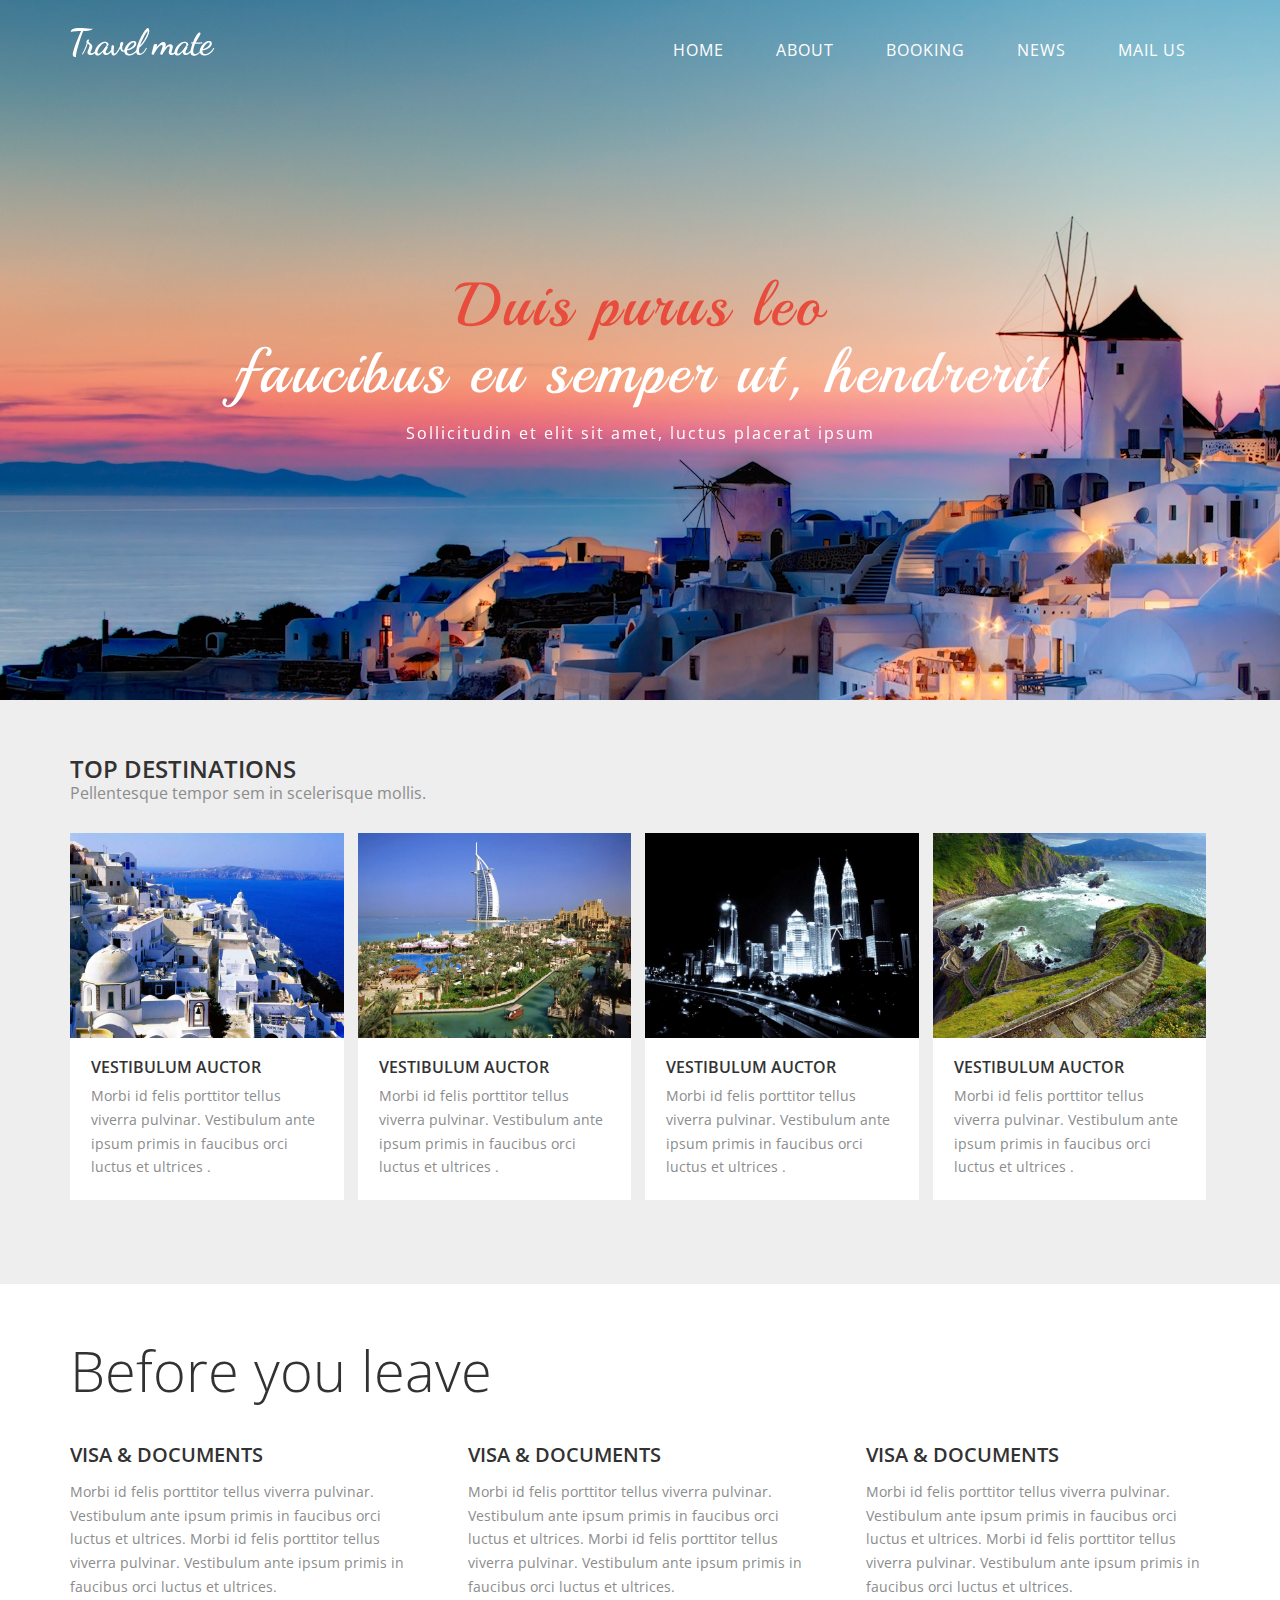
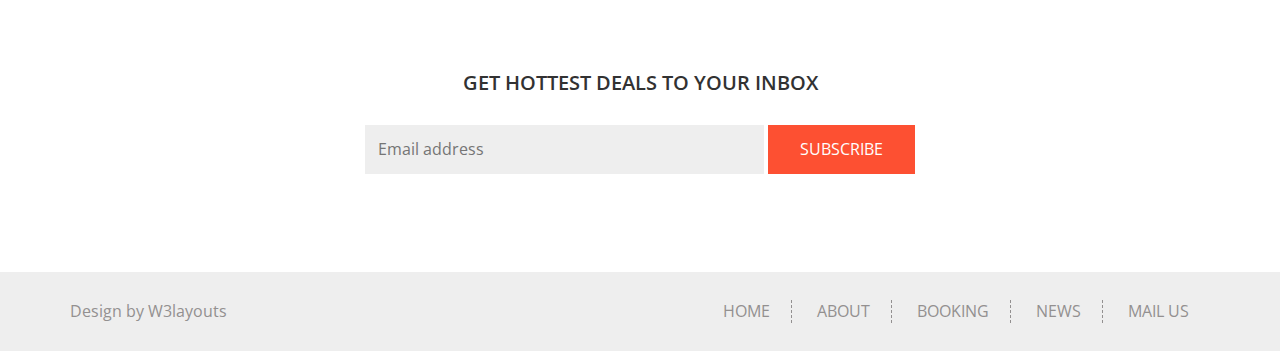
<file: index.html>
<!--
Author: W3layouts
Author URL: http://w3layouts.com
License: Creative Commons Attribution 3.0 Unported
License URL: http://creativecommons.org/licenses/by/3.0/
-->
<!DOCTYPE html>
<html>
	<head>
		<title>Travel-mate Bootstarp Website Template | Home :: w3layouts</title>
		<link href="css/style.css" rel="stylesheet" type="text/css" media="all" />
		<link href="css/bootstrap.css" rel="stylesheet" type="text/css" media="all">
		<!-- web-font -->
		<link href='http://fonts.googleapis.com/css?family=Open+Sans:300italic,400italic,600italic,700italic,800italic,400,300,600,700,800' rel='stylesheet' type='text/css'>
		<link href='http://fonts.googleapis.com/css?family=Playball' rel='stylesheet' type='text/css'>
		<!-- web-font -->
		<!-- js -->
		<script src="js/jquery.min.js"></script>
		<script src="js/modernizr.custom.js"></script>
		<meta name="viewport" content="width=device-width, initial-scale=1, maximum-scale=1">
		<script type="application/x-javascript"> addEventListener("load", function() { setTimeout(hideURLbar, 0); }, false); function hideURLbar(){ window.scrollTo(0,1); } </script>
		<!-- js -->
		<script src="js/modernizr.custom.js"></script>
		<!-- start-smoth-scrolling -->
		<script type="text/javascript" src="js/move-top.js"></script>
		<script type="text/javascript" src="js/easing.js"></script>
		<script type="text/javascript">
			jQuery(document).ready(function($) {
				$(".scroll").click(function(event){		
					event.preventDefault();
					$('html,body').animate({scrollTop:$(this.hash).offset().top},1000);
				});
			});
		</script>
		<!-- start-smoth-scrolling -->
	</head>
	<body>
		<!-- header -->
		<div class="header">
			<div class="head-bg">
				<!-- container -->
				<div class="container">
					<div class="head-logo">
						<a href="index.html"><img src="images/logo1.png" alt="" /></a>
					</div>
					<div class="top-nav">
						<span class="menu"><img src="images/menu.png" alt=""></span>
							<ul class="cl-effect-1">
								<li><a href="index.html">HOME</a></li>                                             
								<li><a href="about.html">ABOUT</a></li>
								<li><a href="booking.html">BOOKING</a></li> 
								<li><a href="news.html">NEWS</a></li> 
								<li><a href="mail.html">MAIL US</a></li>  
							</ul>
							<!-- script-for-menu -->
							 <script>
							   $( "span.menu" ).click(function() {
								 $( "ul.cl-effect-1" ).slideToggle( 300, function() {
								 // Animation complete.
								  });
								 });
							</script>
						<!-- /script-for-menu -->
					</div>
					<div class="clearfix"> </div>
				</div>
				<!-- //container -->
			</div>
			<!-- container -->
			<div class="container">
				<!-- banner Slider starts Here -->
					<script src="js/responsiveslides.min.js"></script>
					 <script>
						// You can also use "$(window).load(function() {"
						$(function () {
						  // Slideshow 4
						  $("#slider3").responsiveSlides({
							auto: true,
							pager: false,
							nav: false,
							speed: 500,
							namespace: "callbacks",
							before: function () {
							  $('.events').append("<li>before event fired.</li>");
							},
							after: function () {
							  $('.events').append("<li>after event fired.</li>");
							}
						  });
					
						});
					  </script>
					<!--//End-slider-script -->
					<div  id="top" class="callbacks_container">
						<ul class="rslides" id="slider3">
							<li>
								<div class="head-info">
									<h1> Duis purus leo<span>faucibus eu semper ut, hendrerit</span></h1>
									<p>Sollicitudin et elit sit amet, luctus placerat ipsum</p>
								</div>
							</li>
							<li>
								<div class="head-info">
									<h1>Aenean suscipit<span>Suspendisse venenatis volutpat </span></h1>
									<p>Morbi id felis porttitor tellus viverra pulvinar. Vestibulum </p>
								</div>
							</li>
							<li>
								<div class="head-info">
									<h1>Gestas vulputate<span>Morbi id felis porttitor tellus</span></h1>
									<p>Morbi id felis porttitor tellus viverra pulvinar.ante ipsum </p>
								</div>
							</li>
						</ul>
					</div>

			</div>
			<!-- container -->
		</div>
		<!-- //header -->
		<!-- banner-grids -->
		<div class="banner-grids">
			<!-- container -->
			<div class="container">
				<div class="banner-grid-info">
					<h3>TOP DESTINATIONS</h3>
					<p>Pellentesque tempor sem in scelerisque mollis.</p>
				</div>
				<div class="top-grids">
					<div class="top-grid">
						<img src="images/6.jpg" alt="" />
						<div class="top-grid-info">
							<h3>Vestibulum auctor</h3>
							<p>Morbi id felis porttitor tellus viverra pulvinar. Vestibulum ante ipsum primis in faucibus orci luctus et ultrices .</p>
						</div>
					</div>
					<div class="top-grid">
						<img src="images/3.jpg" alt="" />
						<div class="top-grid-info">
							<h3>Vestibulum auctor</h3>
							<p>Morbi id felis porttitor tellus viverra pulvinar. Vestibulum ante ipsum primis in faucibus orci luctus et ultrices .</p>
						</div>
					</div>
					<div class="top-grid">
						<img src="images/2.jpg" alt="" />
						<div class="top-grid-info">
							<h3>Vestibulum auctor</h3>
							<p>Morbi id felis porttitor tellus viverra pulvinar. Vestibulum ante ipsum primis in faucibus orci luctus et ultrices .</p>
						</div>
					</div>
					<div class="top-grid">
						<img src="images/4.jpg" alt="" />
						<div class="top-grid-info">
							<h3>Vestibulum auctor</h3>
							<p>Morbi id felis porttitor tellus viverra pulvinar. Vestibulum ante ipsum primis in faucibus orci luctus et ultrices .</p>
						</div>
					</div>
					<div class="clearfix"> </div>
				</div>
			</div>
			<!-- //container -->
		</div>
		<!-- //banner-grids -->
		<!-- before -->
		<div class="before">
			<!-- container -->
			<div class="container">
				<h2>Before you leave</h2>
				<div class="before-grids">
					<div class="before-grid">
						<h3>visa & documents</h3>
						<p>Morbi id felis porttitor tellus viverra pulvinar. Vestibulum ante ipsum primis in faucibus orci luctus et ultrices.
							Morbi id felis porttitor tellus viverra pulvinar. Vestibulum ante ipsum primis in faucibus orci luctus et ultrices.
						</p>
					</div>
					<div class="before-grid">
						<h3>visa & documents</h3>
						<p>Morbi id felis porttitor tellus viverra pulvinar. Vestibulum ante ipsum primis in faucibus orci luctus et ultrices.
							Morbi id felis porttitor tellus viverra pulvinar. Vestibulum ante ipsum primis in faucibus orci luctus et ultrices.
						</p>
					</div>
					<div class="before-grid">
						<h3>visa & documents</h3>
						<p>Morbi id felis porttitor tellus viverra pulvinar. Vestibulum ante ipsum primis in faucibus orci luctus et ultrices.
							Morbi id felis porttitor tellus viverra pulvinar. Vestibulum ante ipsum primis in faucibus orci luctus et ultrices.
						</p>
					</div>
					<div class="clearfix"> </div>
					<div class="search">
						<p>get hottest deals to your inbox</p>
						<form>
							<input type="text" placeholder="Email address" required="">
							<input type="submit" value="Subscribe">
						</form>
					</div>
				</div>
			</div>
			<!-- //container -->
		</div>
		<!-- //before -->
		<!-- footer -->
		<div class="footer">
			<!-- container -->
			<div class="container">
				<div class="footer-left">
					<p>Design by <a href="http://w3layouts.com/">W3layouts</a></p>
				</div>
				<div class="footer-right">
					<div class="footer-nav">
						<ul>
							<li><a href="index.html">HOME</a></li>                                                  
							<li><a href="about.html">ABOUT</a></li>  
							<li><a href="booking.html">BOOKING</a></li>  
							<li><a href="news.html">NEWS</a></li>  
							<li><a href="mail.html">MAIL US</a></li>  
						</ul>
					</div>
				</div>
				<div class="clearfix"> </div>
			</div>
			<!-- //container -->
		</div>
		<!-- //footer -->
		<script type="text/javascript">
									$(document).ready(function() {
										/*
										var defaults = {
								  			containerID: 'toTop', // fading element id
											containerHoverID: 'toTopHover', // fading element hover id
											scrollSpeed: 1200,
											easingType: 'linear' 
								 		};
										*/
										
										$().UItoTop({ easingType: 'easeOutQuart' });
										
									});
								</script>
									<a href="#" id="toTop" style="display: block;"> <span id="toTopHover" style="opacity: 1;"> </span></a>
	<!-- content-Get-in-touch -->
	</body>
</html>
</file>
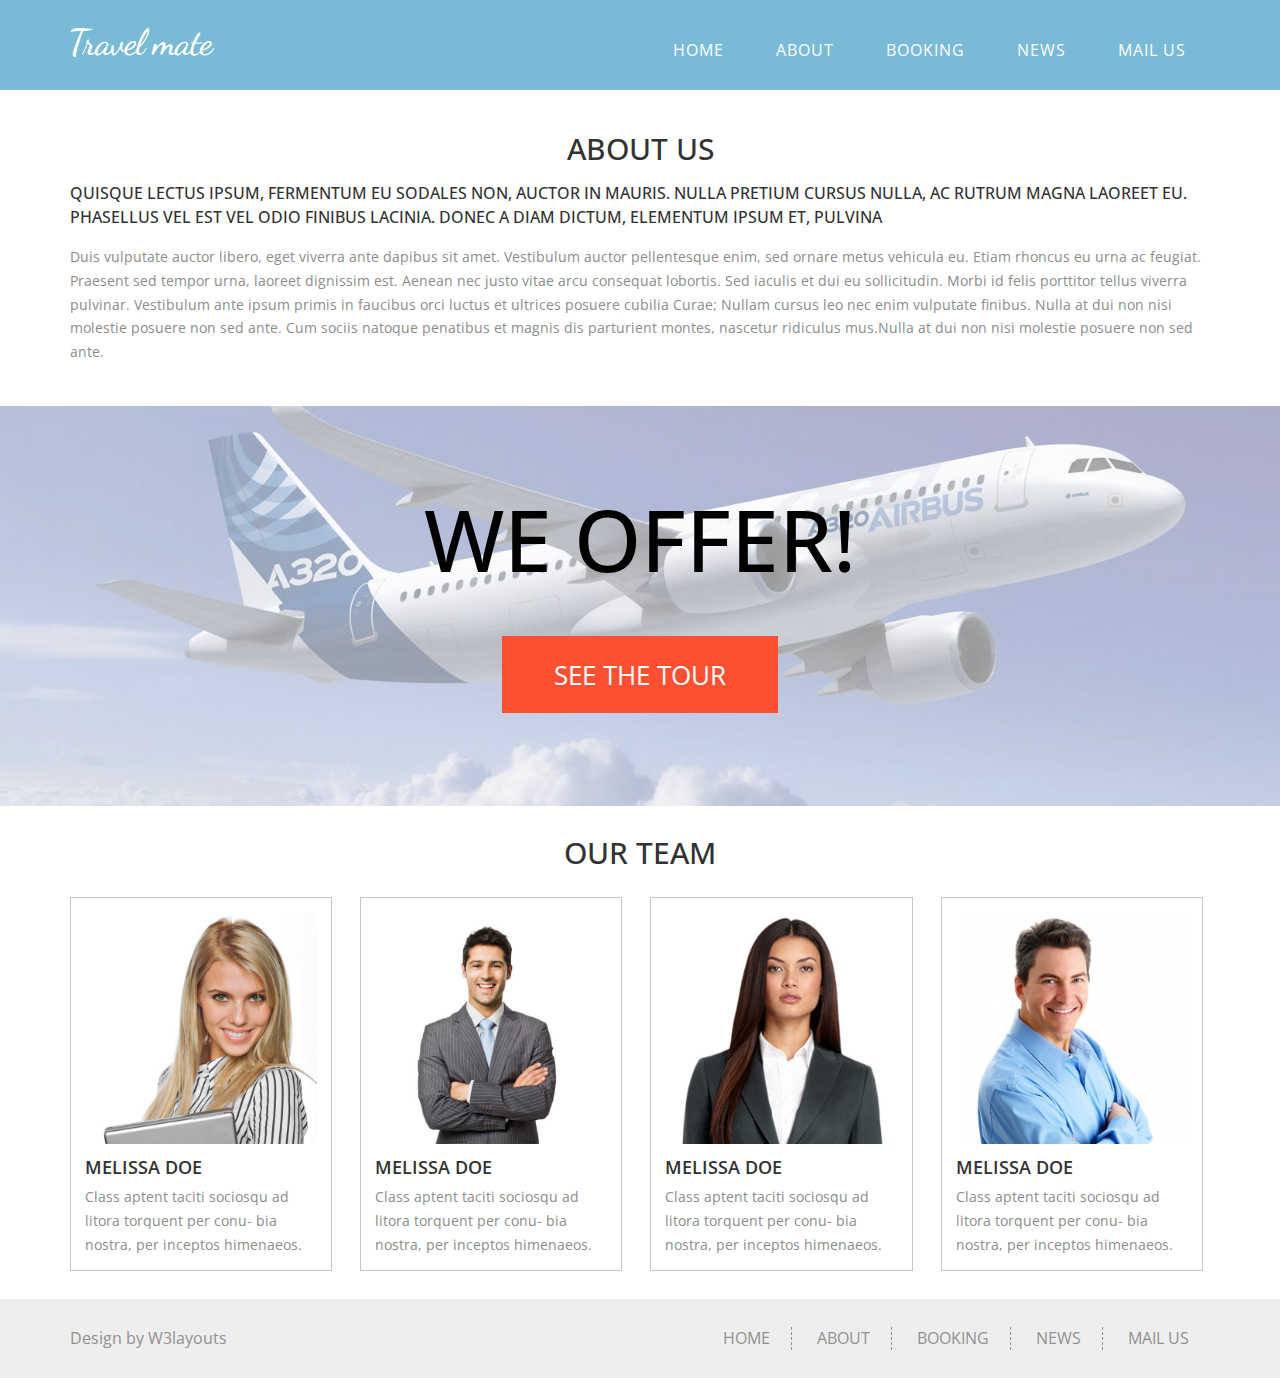
<file: about.html>
<!--
Author: W3layouts
Author URL: http://w3layouts.com
License: Creative Commons Attribution 3.0 Unported
License URL: http://creativecommons.org/licenses/by/3.0/
-->
<!DOCTYPE html>
<html>
	<head>
		<title>Travel-mate Bootstarp Website Template | Home :: w3layouts</title>
		<link href="css/style.css" rel="stylesheet" type="text/css" media="all" />
		<link href="css/bootstrap.css" rel="stylesheet" type="text/css" media="all">
		<!-- web-font -->
		<link href='http://fonts.googleapis.com/css?family=Open+Sans:300italic,400italic,600italic,700italic,800italic,400,300,600,700,800' rel='stylesheet' type='text/css'>
		<link href='http://fonts.googleapis.com/css?family=Droid+Serif:400,700,400italic,700italic' rel='stylesheet' type='text/css'>
		<!-- web-font -->
		<!-- js -->
		<script src="js/jquery.min.js"></script>
		<script src="js/modernizr.custom.js"></script>
		<meta name="viewport" content="width=device-width, initial-scale=1, maximum-scale=1">
		<script type="application/x-javascript"> addEventListener("load", function() { setTimeout(hideURLbar, 0); }, false); function hideURLbar(){ window.scrollTo(0,1); } </script>
		<!-- js -->
		<script src="js/modernizr.custom.js"></script>
		<!-- start-smoth-scrolling -->
		<script type="text/javascript" src="js/move-top.js"></script>
		<script type="text/javascript" src="js/easing.js"></script>
		<script type="text/javascript">
			jQuery(document).ready(function($) {
				$(".scroll").click(function(event){		
					event.preventDefault();
					$('html,body').animate({scrollTop:$(this.hash).offset().top},1000);
				});
			});
		</script>
		<!-- start-smoth-scrolling -->
	</head>
	<body>
		<div class="head-bg green">
			<!-- container -->
			<div class="container">
				<div class="head-logo">
					<a href="index.html"><img src="images/logo1.png" alt="" /></a>
				</div>
				<div class="top-nav">
						<span class="menu"><img src="images/menu.png" alt=""></span>
							<ul class="cl-effect-1">
								<li><a href="index.html">HOME</a></li>                                             
								<li><a href="about.html">ABOUT</a></li>
								<li><a href="booking.html">BOOKING</a></li> 
								<li><a href="news.html">NEWS</a></li> 
								<li><a href="mail.html">MAIL US</a></li>  
							</ul>
							<!-- script-for-menu -->
							 <script>
							   $( "span.menu" ).click(function() {
								 $( "ul.cl-effect-1" ).slideToggle( 300, function() {
								 // Animation complete.
								  });
								 });
							</script>
						<!-- /script-for-menu -->
					</div>
				<div class="clearfix"> </div>
			</div>
			<!-- //container -->
			</div>
			<!-- about -->
			<div class="about">
				<!-- container -->
				<div class="container">
					<div class="about-info">
						<h3>about us</h3>
						<h4>Quisque lectus ipsum, fermentum eu sodales non, auctor in mauris. Nulla pretium cursus nulla, ac rutrum magna laoreet eu.
							Phasellus vel est vel odio finibus lacinia. Donec a diam dictum, elementum ipsum et, pulvina
						</h4>
						<p>Duis vulputate auctor libero, eget viverra ante dapibus sit amet. Vestibulum auctor pellentesque enim, 
						sed ornare metus vehicula eu. Etiam rhoncus eu urna ac feugiat. Praesent sed tempor urna, laoreet dignissim est. 
						Aenean nec justo vitae arcu consequat lobortis. Sed iaculis et dui eu sollicitudin. Morbi id felis porttitor tellus 
						viverra pulvinar. Vestibulum ante ipsum primis in faucibus orci luctus et ultrices posuere cubilia Curae; Nullam cursus 
						leo nec enim vulputate finibus. Nulla at dui non nisi molestie posuere non sed ante. 
						Cum sociis natoque penatibus et magnis dis parturient montes, nascetur ridiculus mus.Nulla at dui non nisi molestie posuere non sed ante. </p>
					</div>
				</div>
				<!-- //container -->
			</div>
			<!-- about -->
			<!-- about-banner -->
			<div class="about-banner">
				<div class="banner-bg">
					<h3>WE OFFER!</h3>
					<div class="read-more">
						<a href="#">SEE THE TOUR</a>
					</div>
				</div>
			</div>
			<!-- about-banner -->
			<!-- team -->
			<div class="team">
				<!-- container -->
				<div class="container">
					<div class="team-info">
						<h3>OUR TEAM</h3>
					</div>
					<div class="team-grids">
						<div class="team-grid">
							<img src="images/7.jpg" alt="" />
							<div class="team-grid-info">
								<h4>MELISSA DOE</h4>
								<p>Class aptent taciti sociosqu ad litora torquent per conu-
									bia nostra, per inceptos himenaeos.
								</p>
							</div>
						</div>
						<div class="team-grid">
							<img src="images/8.jpg" alt="" />
							<div class="team-grid-info">
								<h4>MELISSA DOE</h4>
								<p>Class aptent taciti sociosqu ad litora torquent per conu-
									bia nostra, per inceptos himenaeos.
								</p>
							</div>
						</div>
						<div class="team-grid">
							<img src="images/9.jpg" alt="" />
							<div class="team-grid-info">
								<h4>MELISSA DOE</h4>
								<p>Class aptent taciti sociosqu ad litora torquent per conu-
									bia nostra, per inceptos himenaeos.
								</p>
							</div>
						</div>
						<div class="team-grid">
							<img src="images/10.jpg" alt="" />
							<div class="team-grid-info">
								<h4>MELISSA DOE</h4>
								<p>Class aptent taciti sociosqu ad litora torquent per conu-
									bia nostra, per inceptos himenaeos.
								</p>
							</div>
						</div>
						<div class="clearfix"> </div>
					</div>
				</div>
				<!-- container -->
			</div>
			<!-- //team -->
			<!-- footer -->
			<div class="footer">
				<!-- container -->
				<div class="container">
					<div class="footer-left">
						<p>Design by <a href="http://w3layouts.com/">W3layouts</a></p>
					</div>
					<div class="footer-right">
						<div class="footer-nav">
							<ul>
								<li><a href="index.html">HOME</a></li>                                                  
								<li><a href="about.html">ABOUT</a></li>  
								<li><a href="booking.html">BOOKING</a></li>  
								<li><a href="news.html">NEWS</a></li>  
								<li><a href="mail.html">MAIL US</a></li>  
							</ul>
						</div>
					</div>
					<div class="clearfix"> </div>
				</div>
				<!-- //container -->
			</div>
			<!-- //footer -->
		<script type="text/javascript">
									$(document).ready(function() {
										/*
										var defaults = {
								  			containerID: 'toTop', // fading element id
											containerHoverID: 'toTopHover', // fading element hover id
											scrollSpeed: 1200,
											easingType: 'linear' 
								 		};
										*/
										
										$().UItoTop({ easingType: 'easeOutQuart' });
										
									});
								</script>
									<a href="#" id="toTop" style="display: block;"> <span id="toTopHover" style="opacity: 1;"> </span></a>
	<!-- content-Get-in-touch -->
	</body>
</html>
</file>
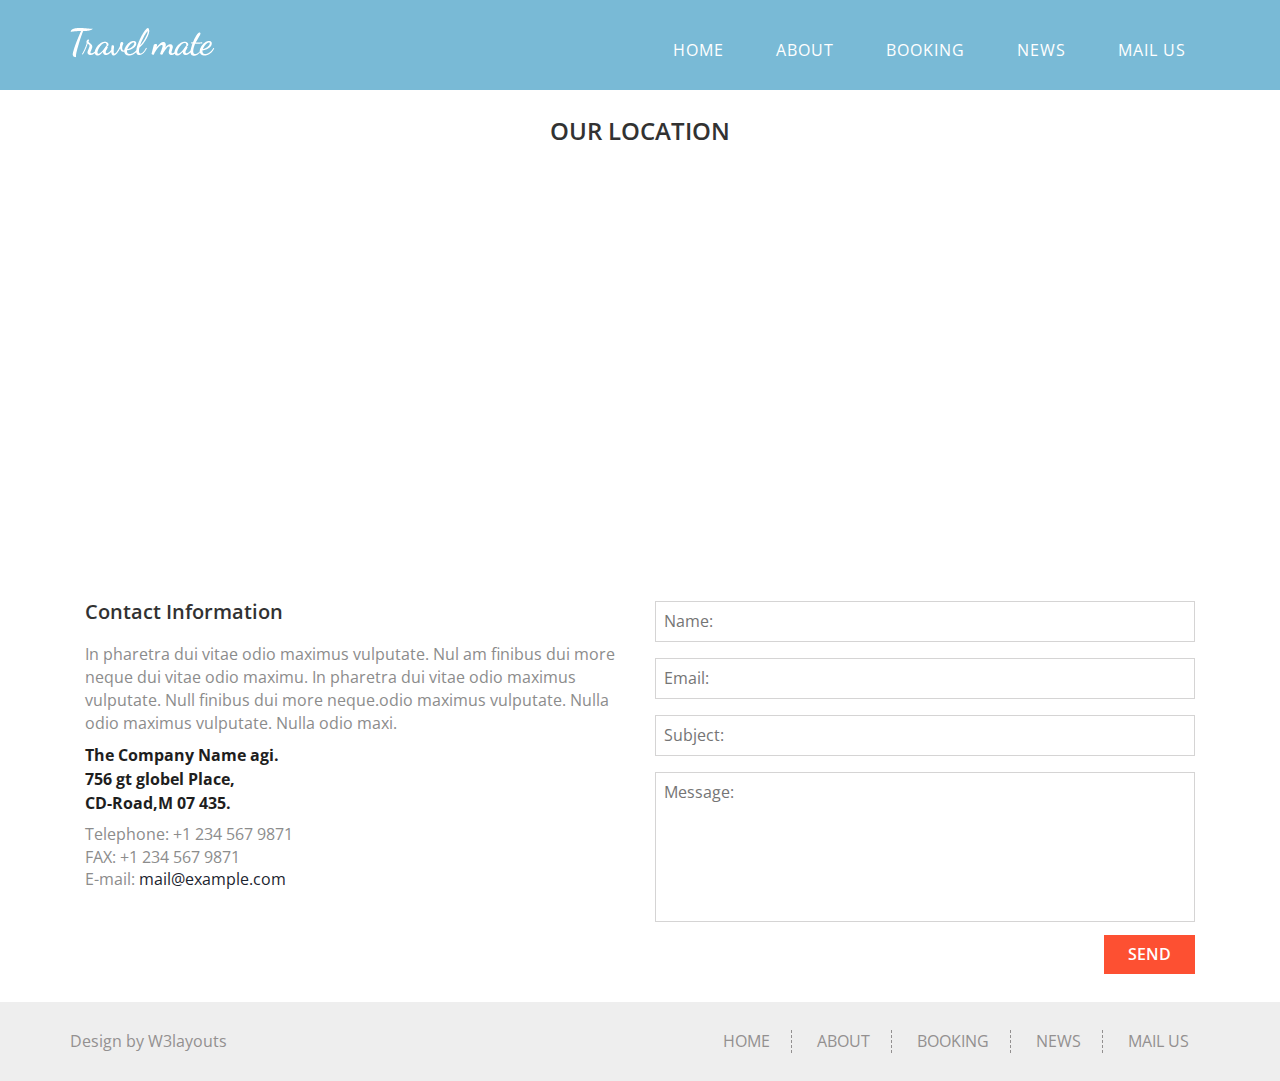
<file: mail.html>
<!--
Author: W3layouts
Author URL: http://w3layouts.com
License: Creative Commons Attribution 3.0 Unported
License URL: http://creativecommons.org/licenses/by/3.0/
-->
<!DOCTYPE html>
<html>
	<head>
		<title>Travel-mate Bootstarp Website Template | Home :: w3layouts</title>
		<link href="css/style.css" rel="stylesheet" type="text/css" media="all" />
		<link href="css/bootstrap.css" rel="stylesheet" type="text/css" media="all">
		<!-- web-font -->
		<link href='http://fonts.googleapis.com/css?family=Open+Sans:300italic,400italic,600italic,700italic,800italic,400,300,600,700,800' rel='stylesheet' type='text/css'>
		<link href='http://fonts.googleapis.com/css?family=Droid+Serif:400,700,400italic,700italic' rel='stylesheet' type='text/css'>
		<!-- web-font -->
		<!-- js -->
		<script src="js/jquery.min.js"></script>
		<script src="js/modernizr.custom.js"></script>
		<meta name="viewport" content="width=device-width, initial-scale=1, maximum-scale=1">
		<script type="application/x-javascript"> addEventListener("load", function() { setTimeout(hideURLbar, 0); }, false); function hideURLbar(){ window.scrollTo(0,1); } </script>
		<!-- js -->
		<script src="js/modernizr.custom.js"></script>
		<!-- start-smoth-scrolling -->
		<script type="text/javascript" src="js/move-top.js"></script>
		<script type="text/javascript" src="js/easing.js"></script>
		<script type="text/javascript">
			jQuery(document).ready(function($) {
				$(".scroll").click(function(event){		
					event.preventDefault();
					$('html,body').animate({scrollTop:$(this.hash).offset().top},1000);
				});
			});
		</script>
		<!-- start-smoth-scrolling -->
	</head>
	<body>
		<div class="head-bg green">
			<!-- container -->
			<div class="container">
				<div class="head-logo">
					<a href="index.html"><img src="images/logo1.png" alt="" /></a>
				</div>
				<div class="top-nav">
						<span class="menu"><img src="images/menu.png" alt=""></span>
							<ul class="cl-effect-1">
								<li><a href="index.html">HOME</a></li>                                             
								<li><a href="about.html">ABOUT</a></li>
								<li><a href="booking.html">BOOKING</a></li> 
								<li><a href="news.html">NEWS</a></li> 
								<li><a href="mail.html">MAIL US</a></li>  
							</ul>
							<!-- script-for-menu -->
							 <script>
							   $( "span.menu" ).click(function() {
								 $( "ul.cl-effect-1" ).slideToggle( 300, function() {
								 // Animation complete.
								  });
								 });
							</script>
						<!-- /script-for-menu -->
					</div>
				<div class="clearfix"> </div>
			</div>
			<!-- //container -->
		</div>
		<!-- mail -->
		<div class="mail">
			<!-- container -->
			<div class="container">
				<div class="mail-info">
					<h3>OUR LOCATION</h3>
				</div>
				<div class="map">
					<iframe src="https://maps.google.co.in/maps?f=q&amp;source=s_q&amp;hl=en&amp;geocode=&amp;q=City+of+Westminster,+United+Kingdom&amp;aq=0&amp;oq=westmi&amp;sll=51.50917,-0.245132&amp;sspn=0.311545,0.837021&amp;ie=UTF8&amp;hq=&amp;hnear=City+of+Westminster,+Greater+London,+United+Kingdom&amp;ll=51.483521,-0.082054&amp;spn=0.155803,0.41851&amp;t=m&amp;z=12&amp;output=embed"></iframe>
				</div>
				<div class="mail-info-grids">
					<div class="col-md-6 mail-info-grid">
						<h3>Contact Information</h3>
						<p>In pharetra dui vitae odio maximus vulputate. Nul
							am finibus dui more neque dui vitae odio maximu.
							In pharetra dui vitae odio maximus vulputate. Null
							finibus dui more neque.odio maximus vulputate. 
							Nulla odio maximus vulputate. Nulla odio maxi.
						</p>
						<h6>The Company Name agi.
						<span>756 gt globel Place,</span>
							CD-Road,M 07 435.
						</h6>
						<p>Telephone: +1 234 567 9871
						<span>FAX: +1 234 567 9871</span>
						E-mail: <a href="mailto:info@example.com">mail@example.com</a>
						</p>
					</div>
					<div class="col-md-6 contact-form">
						<form>
							<input type="text" placeholder="Name:" required="">
							<input type="text" placeholder="Email:" required="">
							<input type="text" placeholder="Subject:" required="">
							<textarea placeholder="Message:" required=""></textarea>
							<input type="submit" value="SEND">
						</form>
					</div>
					<div class="clearfix"> </div>
				</div>
			</div>
			<!-- //container -->
		</div>
		<!-- //mail -->
		<!-- footer -->
		<div class="footer">
			<!-- container -->
			<div class="container">
				<div class="footer-left">
					<p>Design by <a href="http://w3layouts.com/">W3layouts</a></p>
				</div>
				<div class="footer-right">
					<div class="footer-nav">
						<ul>
							<li><a href="index.html">HOME</a></li>                                                  
							<li><a href="about.html">ABOUT</a></li>  
							<li><a href="booking.html">BOOKING</a></li>  
							<li><a href="news.html">NEWS</a></li>  
							<li><a href="mail.html">MAIL US</a></li>  
						</ul>
					</div>
				</div>
				<div class="clearfix"> </div>
			</div>
			<!-- //container -->
		</div>
		<!-- //footer -->
		<script type="text/javascript">
									$(document).ready(function() {
										/*
										var defaults = {
								  			containerID: 'toTop', // fading element id
											containerHoverID: 'toTopHover', // fading element hover id
											scrollSpeed: 1200,
											easingType: 'linear' 
								 		};
										*/
										
										$().UItoTop({ easingType: 'easeOutQuart' });
										
									});
								</script>
									<a href="#" id="toTop" style="display: block;"> <span id="toTopHover" style="opacity: 1;"> </span></a>
	<!-- content-Get-in-touch -->
	</body>
</html>
</file>
<file: css/style.css>
/*--
Author: W3layouts
Author URL: http://w3layouts.com
License: Creative Commons Attribution 3.0 Unported
License URL: http://creativecommons.org/licenses/by/3.0/
--*/
/*-- header --*/
html,body {
	font-family: 'Open Sans', sans-serif;
	background:#FFF;
	font-size:100%;
}
/*-- header --*/
.header{
	background: url(../images/1.jpg) no-repeat 0px 0px;
	min-height:800px;
}
.head-bg {
	padding: 2em 0;
}
.head-logo{
	float:left;
	margin-top:0;
}
.top-nav{
	float:right;
	margin-top: .8em;
}
.top-nav ul{
	padding:0;
	margin: 0;
}
*,
*:after,
*::before {
    -webkit-box-sizing: border-box;
    -moz-box-sizing: border-box;
    box-sizing: border-box;
}
.top-nav ul li {
	display: inline-block;
	margin: 0 .5em;
	outline: none;
	text-decoration: none;
	text-transform: uppercase;
	letter-spacing: 1px;
	font-weight: 400;
	font-size: 16px;
}
.top-nav ul li a{
	color: #fff;
}
ul a:hover,
ul a:focus {
	outline: none;
	color: #FFF;
	text-decoration: none;
}
/* Effect 1: Brackets */
.cl-effect-1 a::before,
.cl-effect-1 a::after {
	display: inline-block;
	opacity: 0;
	-webkit-transition: -webkit-transform 0.3s, opacity 0.2s;
	-moz-transition: -moz-transform 0.3s, opacity 0.2s;
	transition: transform 0.3s, opacity 0.2s;
}

.cl-effect-1 a::before {
	margin-right: 10px;
	content: '[';
	-webkit-transform: translateX(20px);
	-moz-transform: translateX(20px);
	transform: translateX(20px);
}

.cl-effect-1 a::after {
	margin-left: 10px;
	content: ']';
	-webkit-transform: translateX(-20px);
	-moz-transform: translateX(-20px);
	transform: translateX(-20px);
}

.cl-effect-1 a:hover::before,
.cl-effect-1 a:hover::after,
.cl-effect-1 a:focus::before,
.cl-effect-1 a:focus::after {
	opacity: 1;
	-webkit-transform: translateX(0px);
	-moz-transform: translateX(0px);
	transform: translateX(0px);
}
.head-info{
	text-align: center;
	left: 30%;
	top: 42%;
	margin: 17em 0 0 0;
}
.head-info h1{
	font-size: 61px;
	color: #E74C3C;
	font-family: 'Playball', cursive;
	margin: 0;
	letter-spacing: 3px;
}
.head-info span{
	color:#FFF;
	display: block;
	text-transform: lowercase;
}
.head-info p{
	color: #FFF;
	font-size: 16px;
	margin: 1em 0 0 0;
	letter-spacing: 2px;
}
/*------------------ Slider Part starts Here----------*/
#slider2,
#slider3 {
  box-shadow: none;
  -moz-box-shadow: none;
  -webkit-box-shadow: none;
  margin: 0 auto;
}
.rslides_tabs {
  list-style: none;
  padding: 0;
  background: rgba(0,0,0,.25);
  box-shadow: 0 0 1px rgba(255,255,255,.3), inset 0 0 5px rgba(0,0,0,1.0);
  -moz-box-shadow: 0 0 1px rgba(255,255,255,.3), inset 0 0 5px rgba(0,0,0,1.0);
  -webkit-box-shadow: 0 0 1px rgba(255,255,255,.3), inset 0 0 5px rgba(0,0,0,1.0);
  font-size: 18px;
  list-style: none;
  margin: 0 auto 50px;
  max-width: 540px;
  padding: 10px 0;
  text-align: center;
  width: 100%;
}
.rslides_tabs li {
  display: inline;
  float: none;
  margin-right: 1px;
}
.rslides_tabs a {
  width: auto;
  line-height: 20px;
  padding: 9px 20px;
  height: auto;
  background: transparent;
  display: inline;
}
.rslides_tabs li:first-child {
  margin-left: 0;
}
.rslides_tabs .rslides_here a {
  background: rgba(255,255,255,.1);
  color: #fff;
  font-weight: bold;
}
.events {
  list-style: none;
}
.callbacks_container {
  position: relative;
  float: left;
  width: 100%;
}
.callbacks {
  position: relative;
  list-style: none;
  overflow: hidden;
  width: 100%;
  padding: 0;
  margin: 0;
}
.callbacks li {
  position: absolute;
  width: 100%;
  left: 0;
  top: 0;
}
.callbacks img {
  position: relative;
  z-index: 1;
  height: auto;
  border: 0;
}
.callbacks .caption {
	display: block;
	position: absolute;
	z-index: 2;
	font-size: 20px;
	text-shadow: none;
	color: #fff;
	left: 0;
	right: 0;
	padding: 10px 20px;
	margin: 0;
	max-width: none;
	top: 10%;
	text-align: center;
}
.callbacks_nav {
  	position: absolute;
	-webkit-tap-highlight-color: rgba(0,0,0,0);
	top: 52%;
	left: 0;
	opacity: 0.7;
	z-index: 3;
	text-indent: -9999px;
	overflow: hidden;
	text-decoration: none;
	height: 61px;
	width: 55px;
	background: transparent url("../images/themes.png") no-repeat left top;
	margin-top: -65px;
}
.callbacks_nav:active {
  opacity: 1.0;
}
.callbacks_nav.next {
  left: auto;
  background-position: right top;
  right: 0;
}
#slider3-pager a {
  display: inline-block;
}
#slider3-pager span{
  float: left;
}
#slider3-pager span{
	width:100px;
	height:15px;
	background:#fff;
	display:inline-block;
	border-radius:30em;
	opacity:0.6;
}
#slider3-pager .rslides_here a {
  background: #FFF;
  border-radius:30em;
  opacity:1;
}
#slider3-pager a {
  padding: 0;
}
#slider3-pager li{
	display:inline-block;
}
.rslides {
  position: relative;
  list-style: none;
  overflow: hidden;
  width: 100%;
  padding: 0;
  margin: 0;
}
.rslides li {
  -webkit-backface-visibility: hidden;
  position: absolute;
  display: none;
  width: 100%;
  left: 0;
  top: 0;
}
.rslides li{
  position: relative;
  display: block;
  float: left;
}
.rslides img {
  height: auto;
  border: 0;
  width:100%;
}
.callbacks_tabs{
	list-style: none;
	position: absolute;
	top: 98%;
	z-index: 999;
	left: 46%;
	padding: 0;
	margin: 0;
}
.slider-top{
	text-align: center;
	padding:10em 0;
}
.slider-top h1{
	font-weight:700;
	font-size:48px;
	color:#010101;
}
.slider-top p{
	font-weight:400;
	font-size:20px;
	padding:1em 7em;
	color:#010101;
}
.slider-top ul.social-slide{
	display:inline-flex;
	margin: 0px;
	padding: 0px;
}
ul.social-slide li i{
	width:70px;
	height:74px;
	background:url(../images/img-resources.png)no-repeat;
	display: inline-block;
	margin:0px 15px;
}
ul.social-slide li i.win{
	background-position:-6px 0px;
}
ul.social-slide li i.android{
	background-position:-110px 0px;
}
ul.social-slide li i.mac{
	background-position:-215px 0px;
}
.callbacks_tabs li{
	display: inline-block;
	margin: 0 .5em;
}
@media screen and (max-width: 600px) {
  .callbacks_nav {
    top: 47%;
    }
}
/*----*/
.callbacks_tabs a{
 visibility: hidden;
}
.callbacks_tabs a:after {
  content: "\f111";
  font-size:0;
  font-family: FontAwesome;
  visibility: visible;
  display: block;
  height:22px;
  width:22px;
  display:inline-block;
  border:2px solid #FFF;
  background: #FFF;
  border-radius: 30px;
  -webkit-border-radius: 30px;
  -moz-border-radius: 30px;
  -o-border-radius: 30px;
  -ms-border-radius: 30px;
}
.callbacks_here a:after{
	border: 2px solid #FFFFFF;
	background: #7B7B7B;
}
/*-- banner-grids --*/
.banner-grids{
	background:#eeeeee;
	padding: 4em 0;
}
.banner-grid-info h3{
	color: #323232;
	margin: 0;
	font-size: 24px;
	font-weight: 600
}
.banner-grid-info p{
	color:#8c8c8c;
	font-size:16px;
	margin:0;
}
.top-grids{
	padding: 2em 0;
}
.top-grid{
	float: left;
	width: 24%;
	margin-right: 1em;;
}
.top-grid:nth-child(4) {
	margin-right: 0;
}
.top-grid img{
	width:100%;
}
.top-grid-info{
	background:#FFF;
	padding: 1.5em;
}
.top-grid-info h3{
	color:#323232;
	margin:0;
	font-size:16px;
	font-weight:600;
	text-transform: uppercase;
}
.top-grid-info p{
	color: #8c8c8c;
	font-size: 14px;
	line-height: 1.7em;
	margin: .5em 0 0 0;
}
/*-- before --*/
.before{
	background:#FFF;
	padding:4em 0;
}
.before h2{
	font-size: 56px;
	color: #323232;
	margin: 0;
	font-weight: 300;
}
.before-grids {
	padding: 3em 0;
}
.before-grid {
	width: 30%;
	float: left;
	margin-right: 4em;
}
.before-grid h3{
	color: #323232;
	font-size: 20px;
	text-transform: uppercase;
	margin: 0;
	font-weight: 600;
}
.before-grid p{
	color: #8c8c8c;
	font-size: 14px;
	margin: 1em 0 0 0;
	line-height: 1.7em;
}
.before-grid:nth-child(3) {
	margin: 0;
}
.search{
	margin: 5em 0 0 0;
}
.search p{
	color: #323232;
	margin: 0;
	font-size: 20px;
	text-align: center;
	text-transform: uppercase;
	font-weight: 600;
}
.search form{
	text-align:center;
	margin-top: 2em;
}
.search input[type="text"] {
	font-size: 16px;
	color: #C8C8C8;
	width: 35%;
	outline: none;
	border: none;
	background: #eeeeee;
	padding: .8em;
	-webkit-appearance: none;
}
.search input[type="submit"] {
	color: #FFF;
	background: #fd5032;
	font-size: 16px;
	border: none;
	outline: none;
	padding: .8em 2em;
	text-transform: uppercase;
	-webkit-appearance: none;
}
.search input[type="submit"]:hover{
	color:#FFF;
	background:#939090;
	transition: .5s all;
	-webkit-transition: .5s all;
	-moz-transition: .5s all;
	-o-transition: .5s all;
	-ms-transition: .5s all;
}
/*-- footer --*/
.footer{
	background:#eeeeee;
	padding:2em 0;
}
.footer-left {
	float: left;
}
.footer-left p{
	color: #939090;
	margin: 0;
	font-size: 16px;
}
.footer-left p a{
	color: #939090;
}
.footer-left p a:hover{
	color: #000;
	text-decoration:none;
	transition: .5s all;
	-webkit-transition: .5s all;
	-moz-transition: .5s all;
	-o-transition: .5s all;
	-ms-transition: .5s all;
}
.footer-right{
	float:right;
}
.footer-nav ul{
	padding:0;
	margin:0;
}
.footer-nav ul li{
	display: inline-block;
	padding: 0 1.5em;
	border-right: solid 1px #939090;
	border-right-style: dashed
}
.footer-nav ul li a{
	color: #939090;
	font-size: 16px;
	text-decoration: none;
	text-transform: uppercase;
}
.footer-nav ul li:nth-child(5) {
	border-right: none;
}
.footer-nav ul li a:hover{
	color:#000;
	transition: .5s all;
	-webkit-transition: .5s all;
	-moz-transition: .5s all;
	-o-transition: .5s all;
	-ms-transition: .5s all;
}
/*-- to-top --*/
#toTop {
	display: none;
	text-decoration: none;
	position: fixed;
	bottom: 14px;
	right: 2%;
	overflow: hidden;
	z-index: 999; 
	width: 32px;
	height: 32px;
	border: none;
	text-indent: 100%;
	background: url("../images/up-arrow.png") no-repeat 0px 0px;
}
#toTopHover {
	width: 40px;
	height: 40px;
	display: block;
	overflow: hidden;
	float: right;
	opacity: 0;
	-moz-opacity: 0;
	filter: alpha(opacity=0);
}
/*-- about --*/
.about-head{
	background:#
}
.green{
	background: rgba(42, 145, 190, 0.63);
}
.about-info{
	padding:3em 0;
}
.about-info h3{
	text-align: center;
	font-size: 30px;
	margin: 0;
	color: #323232;
	text-transform: uppercase;
}
.about-info h4{
	font-size: 16px;
	margin: 1em 0;
	color: #323232;
	font-weight: 500;
	line-height: 1.5em;
	text-transform: uppercase;
}
.about-info p{
	color: #8c8c8c;
	font-size: 14px;
	line-height: 1.7em;
	margin: .5em 0 0 0;
}
.about-banner{
	background:url(../images/plane.jpg) no-repeat 0px -245px;
	min-height: 400px;
	position:relative;
	background-size: cover;
}
.banner-bg{
	background: rgba(255, 255, 255, 0.58);
	position: absolute;
	width: 100%;
	min-height: 400px;
}	
.about-banner h3{
	color: #000;
	margin: 1em 0 0 0;
	text-align: center;
	font-size: 86px
}
.read-more {
	text-align: center;
	margin-top: 5em;
}
.read-more a{
	background: #fd5032;
	color: #FFF;
	padding: .8em 2em;
	font-size: 26px;
}
.read-more a:hover{
	color: #FFF;
	text-decoration:none;
	background: #939090;
	transition: .5s all;
	-webkit-transition: .5s all;
	-moz-transition: .5s all;
	-o-transition: .5s all;
	-ms-transition: .5s all;
}
/*-- team --*/
.team-info h3{
	color: #323232;
	margin: 1em 0 0 0;
	font-size: 30px;
	text-align:center;
}
.team-grids {
	margin: 2em 0;
}
.team-grid{
	float: left;
	width: 23%;
	padding: 1em;
	margin-right: 2em;
	border: solid 1px #C9C4C4;
}
.team-grid:nth-child(4){
	margin: 0;
}
.team-grid img{
	width:100%;
}
.team-grid-info{
	margin-top:1em;
}
.team-grid h4{
	color: #323232;
	margin: 0;
	font-size: 18px;
	font-weight: 600;
	text-transform: uppercase;
}
.team-grid p{
	color: #8c8c8c;
	font-size: 14px;
	line-height: 1.7em;
	margin: .5em 0 0 0;
}
/*-- booking --*/
.booking{
	padding: 2em 0 0 0;
}
.booking-info h3{
	text-align: center;
	font-size: 30px;
	margin: 0 0 1em 0;
	color: #323232;
	text-transform: uppercase;
}
/* start booking_room */
.booking-form{
	padding: 0 0 2em 0;
}
.booking_room h4{
	font-size: 1.5em;
	color: #202020;
	text-transform: capitalize;
	font-weight: 600;
	margin-bottom: 10px;
}
.booking_room p{
	font-size: 0.8725em;
	color: #6b6b6b;
	line-height: 1.8em;
}
.reservation{
	padding: 16px 10px 32px 0;
	background: #719BD3;
}
.reservation ul {
	padding: 0;
	margin: 0;
}
.reservation ul li{
	float: left;
	list-style:none;
}
.reservation ul li.left{
	margin-left: 15px;
}
.reservation ul li.span1_of_1{
	width: 24.33333%;
	margin-left: 5.5em;
}
.reservation ul li.span1_of_2{
	width: 9.33333%;
}
.reservation ul li.span1_of_3{
	width: 13.33333%;
	margin-left: 5.5em;
}
.reservation h5{
	font-size: 18px;
	color: #FFD700;
	text-transform: capitalize;
	margin-bottom: 6px;
}
select {
	width: 100%;
	color: #9F9F9F!important;
	font-size: 14px!important;
	padding: 8px 10px;
	outline: none;
	font-family: 'Open Sans', sans-serif;
	background: #ffffff;
	border: 1px solid #DFDFDF;
	border-radius: 3px;
	-webkit-border-radius: 3px;
	-moz-border-radius: 3px;
	-o-border-radius: 3px;
}
select option{
	border: 1px solid #DFDFDF;
	outline: none;
	-webkit-transition: all 0.3s ease-in-out;
	-moz-transition: all 0.3s ease-in-out;
	-o-transition: all 0.3s ease-in-out;
	transition: all 0.3s ease-in-out;
}
.book_date input[type="text"]{
	width: 100% !important;
	color: #9F9F9F;
	font-size: 14px;
	padding: 8px 23px;
	outline: none;
	border: none;
	-webkit-appearance: none;
	border-radius: 3px;
	-webkit-border-radius: 3px;
	-moz-border-radius: 3px;
	-o-border-radius: 3px;
}
.date{
	background:url(../images/icon.png) no-repeat 3% 50% #FFF;
}
.date_btn{
	margin:37px 0 0 0px;
}
.date_btn form input[type="submit"] {
	text-transform:capitalize;
	width: 90% !important;
	background: #FFD700;
	color: #2A2E33;
	padding: 8px 10px;
	border: none;
	font-size: 16px;
	outline: none;
	font-weight:600;
	border-radius: 3px;
	-webkit-border-radius: 3px;
	-moz-border-radius: 3px;
	-o-border-radius: 3px;
}
.date_btn form input[type="submit"]:hover{
	background: #00CCFF;
	transition: 0.5s all;
	-webkit-transition: 0.5s all;
	-moz-transition: 0.5s all;
	-o-transition: 0.5s all;
	-ms-transition: 0.5s all;
}
.booking-grids h3{
	font-size: 18px;
	margin: 0;
	color: #323232;
	font-weight: 600;
}
.booking-grid-left{
	padding: 0!important;
	margin-top: 2em;
}
.booking-grid-left h4{
	font-size: 16px;
	margin: 0;
	line-height: 1.7em;
	color: #616060;
	font-weight: 500;
}
.booking-grid-left p{
	color: #8c8c8c;
	font-size: 14px;
	line-height: 1.7em;
	margin: 1em 0 0 0;
}
.booking-grid-right img{
	width:100%;
}
.red{
	text-align: left;
	margin-top: 2em;
}
.red a{
	padding: .8em 1em;
	font-size: 16px;
}
.how-to {
	margin-top: 3em;
	background: url(../images/12.jpg) no-repeat 0px -157px;
	min-height: 400px;
	padding: 2em 0;
	background-size: cover;
}
.how-to-info h3{
	font-size: 18px;
	margin:0;
	color: #FFF;
	font-weight: 600;
}
.how-to-info h4{
	font-size: 16px;
	margin: 1em 0;
	color: #FFF;
	font-weight: 500;
	line-height: 1.5em;
	text-transform: uppercase;
}
.how-to-info p{
	color: #FFF;
	font-size: 16px;
	margin: .5em 0 0 0;
}
.how-grids {
	margin-top: 3em;
}
.how-grid span{
	padding: .5em .8em;
	background: #FFF;
	border-radius: 50%;
	-webkit-border-radius: 50%;
	-moz-border-radius: 50%;
	-o-border-radius: 50%;
	-ms-border-radius: 50%;
	color: #A1A0A0;
	font-size: 20px;
}
.how-grid a{
	color: #FFF;
	font-size: 18px;
	margin: 0 0 0 1em;
}
.how-grid a:hover{
	color: #A1A0A0;
	text-decoration:none;
}
.how-grid p{
	color: #FFF;
	font-size: 14px;
	margin: 0 0 0 4em;
	line-height: 1.7em;
}
.visiting-info h3{
	color: #323232;
	margin: 2em 0 0 0;
	font-size: 18px;
	font-weight: 600;
}
.visiting-grid{
	padding: 1em .5em;
}
/*-- news --*/
.news{
	padding:2em 0;
}
.news h3{
	font-size: 24px;
	margin: 0;
	color: #323232;
	font-weight: 600;
	text-align:center;
}
.news-grid-text span{
	color: #0070C6;
	font-size: 14px;
	line-height: 1.7em;
	font-weight: 700;
}
.news-grid-text h4{
	font-size: 18px;
	margin: 0;
	color: #323232;
	font-weight: 600;
}
.news-grid-text {
	margin-bottom: 1em;
}
.news-grid img{
	width:100%;
}
.news-grid p{
	color: #8c8c8c;
	font-size: 14px;
	line-height: 1.7em;
	margin: .5em 0 0 0;
}
.news-grids {
	margin-top: 3em;
}
.news-grid {
	margin: 0 0 1em 0;
}
.blue {
	margin-top: 1em;
	text-align: left;
}
.blue a{
	background: none;
	color: #000;
	font-size: 18px;
	padding: 0;
}
.blue a:hover{
	background:none;
	color: #8c8c8c;
}
.news-slid{
	background: url(../images/12.jpg) no-repeat 0px -157px;
	min-height: 400px;
	background-size: cover;
}
.news-slid-info{
	text-align: center;
	left: 30%;
	top: 42%;
	margin: 10em 0 0 0;
}
.news-slid-info h2{
	color: #FFF;
	font-size: 36px;
	font-weight: 700;
	margin: 0;
	text-transform: uppercase;
	text-align: center;
}
.gray{
	margin:4em 0;
}
.gray a{
	font-size: 20px;
}
/*-- mail --*/
.mail{
	padding:2em 0;
}
.mail-info h3{
	font-size: 24px;
	margin: 0 0 1em 0;
	color: #323232;
	font-weight: 600;
	text-align: center;
}
.map iframe {
	width: 100%;
	min-height: 400px;
	border: none;
}
.mail-info-grids {
	margin-top: 2em;
}
.mail-info-grid h3{
	font-size: 20px;
	margin: 0 0 1em 0;
	color: #323232;
	font-weight: 600;
}
.mail-info-grid p{
	color: #8c8c8c;
	font-size: 16px;
	margin: .5em 0 0 0;
}
.mail-info-grid h6 {
	color: #1E1E1E;
	font-size: 16px;
	font-weight: 700;
	line-height: 1.5em;
	margin: 0.5em 0;
}
.mail-info-grid span {
	display: block;
}
.mail-info-grid span {
	display: block;
}
.contact-form form{
	text-align:right;
}
.contact-form input[type="text"] {
	width: 100%;
	color: #898888;
	background: none;
	outline: none;
	font-size: 16px;
	padding: .5em;
	margin-bottom: 1em;
	border: solid 1px #D5D4D4;
	-webkit-appearance: none;
}
.contact-form textarea {
	resize: none;
	width: 100%;
	color: #898888;
	font-size: 16px;
	outline: none;
	padding: .5em;
	border: solid 1px #D5D4D4;
	min-height: 150px;
	-webkit-appearance: none;
}
.contact-form input[type="submit"] {
	border: none;
	outline: none;
	color: #FFF;
	padding: .5em 1.5em;
	font-family: 'Open Sans', sans-serif;
	font-size: 16px;
	font-weight: 600;
	margin: 0.5em 0 0 0;
	-webkit-appearance: none;
	background: #fd5032;
}
.contact-form input[type="submit"]:hover{
	color: #FFF;
	background: #939090;
	transition: .5s all;
	-webkit-transition: .5s all;
	-moz-transition: .5s all;
	-o-transition: .5s all;
	-ms-transition: .5s all;
}
span.menu {
	display: none;
}
/*-- responsive-design --*/
@media (max-width:1366px)
{
	.header {
		min-height: 700px;
	}
	.head-info {
		margin: 13em 0 0 0;
	}
	.callbacks_tabs {
		left: 45%;
	}
}
@media (max-width:1024px)
{
	.header {
		min-height: 600px;
	}
	.head-info {
		margin: 10em 0 0 0;
	}
	.top-grid {
		width: 23.88%;
	}
	.before-grid {
		width: 29%;
	}
	.read-more {
		margin-top: 4em;
	}
	.read-more a {
		font-size: 23px;
	}
	.team-grid {
		width: 22.76%;
	}
	.booking-grid-left p {
		overflow: hidden;
		height: 43px;
	}
	.red {
		margin-top: 2em;
	}
	.red a {
		padding: .5em 1em;
		font-size: 16px;
	}
	.how-to {
		background: url(../images/12.jpg) no-repeat 0px 0px;
		background-size: cover;
	}
	.news-slid-info h2 {
		font-size: 30px
	}
	.gray a {
		font-size: 18px;
	}
	.callbacks_tabs {
		left: 44%;
	}
	.blue {
		margin-top: 1em;
	}
	.blue a{
		font-size:16px;
	}
	.how-grid p {
		margin: 0 0 0 5em;
	}
}
@media (max-width:768px)
{
	span.menu {
		display: block;
		text-align: right;
		padding-bottom: 1em;
		cursor: pointer;
		color: #E74C3C;
		font-size: 16px;
		font-weight: 700;
		position: relative;
	}
	.top-nav {
		float: right;
		margin-top: 0;
	}
	ul.cl-effect-1 {
		display: none;
	}
	.top-nav ul {
		padding: 0;
		margin: 0;
		z-index: 999;
		position: absolute;
		width: 100%;
		left:0;
	}
	.top-nav ul.cl-effect-1 li {
		display: block;
		text-align: center;
		background: rgba(220, 220, 220, 0.39);
		border-bottom: 1px solid #0F2031;
		margin: 0;
	}
	.top-nav ul li a {
		font-size: 16px;
		padding: 1.5em 0;
		color: #000;
		font-weight: 800;
		display: block;
	}	
	.header {
		background: url(../images/1.jpg) no-repeat -211px 0px;
	}
	.head-info {
		margin: 8em 0 0 0;
	}
	.head-info h1 {
		font-size: 47px
	}
	.top-grid {
		width: 48.88%;
		margin: 0 1em 1em 0;
	}
	.top-grid:nth-child(2){
		margin-right: 0;
	}
	.banner-grids {
		padding: 2em 0 0 0;
	}
	.before {
		padding: 2em 0;
	}
	.before h2 {
		font-size: 43px;
	}
	.before-grids {
		padding: 2em 0;
	}
	.before-grid:nth-child(2) {
		margin-right:0;
	}
	.before-grid:nth-child(3) {
		display: none;
	}
	.before-grid {
		width: 46%;
	}
	.search {
		margin: 3em 0 0 0;
	}
	.search input[type="text"] {
		width: 43%;
	}
	.footer-left {
		float: none;
		text-align: center;
	}
	.footer-right {
		float: none;
		text-align: center;
		margin-top: 2em;
	}
	.about-banner {
		background: url(../images/plane.jpg) no-repeat 0px 0px;
		min-height: 329px;
		background-size:cover;
	}
	.about-banner h3 {
		font-size: 64px;
	}
	.read-more a {
		font-size: 18px;
	}
	.banner-bg {
		min-height: 329px;
	}
	.team-grid {
		width: 47.76%;
		margin: 0 2em 2em 0;
	}
	.team-grid:nth-child(2) {
		margin-right: 0;
	}
	.team-grid:nth-child(3) {
		margin-bottom: 0;
	}
	.team-grid:nth-child(4) {
		margin-bottom: 0;
	}
	.reservation ul li.span1_of_1 {
		width: 34%;
	}
	.reservation ul li.span1_of_3 {
		width: 20.33333%;
	}
	.red {
		margin: 2em 0;
	}
	.how-grid {
		margin-bottom: 2em;
	}
	.green {
		padding: 1em 0 0 0;
	}
	.news-grid {
		width: 50%;
		float: left;
	}
	.news-grid:nth-child(3) {
		display: none;
	}
	.news-slid {
		background: url(../images/12.jpg) no-repeat 0px 0px;
		background-size: 100%;
		min-height:317px;
	}
	.news-slid-info h2 {
		font-size: 23px;
	}
	.news-slid-info {
		margin: 6em 0 0 0;
	}
	.gray a {
		font-size: 16px;
	}
	.callbacks_tabs {
		left: 41%;
		top: 90%;
	}
	.map iframe {
		min-height: 300px;
	}
	.mail-info-grid p {
		margin: .5em 0 1em 0;
	}
}
@media (max-width:640px)
{
	.header {
		background: url(../images/1.jpg) no-repeat -211px -110px;
		min-height: 452px;
	}
	.head-info h1 {
		font-size: 40px;
	}
	.head-info {
		margin: 6em 0 0 0;
	}
	.top-grid {
		width: 48.7%;
	}
	.before-grid {
		width: 45%;
	}
	.before {
		padding: 2em 0 0 0;
	}
	.about-info {
		padding: 2em 0;
	}
	.about-info h4 {
		overflow: hidden;
		height: 45px;
	}
	.about-info p {
		overflow: hidden;
		height: 90px;
	}
	.about-banner h3 {
		font-size: 46px;
	}
	.read-more {
		margin-top: 3em;
	}
	.read-more a {
		font-size: 16px;
		padding: .5em 1em;
	}
	.banner-bg {
		min-height: 240px;
	}
	.about-banner {
		background: url(../images/plane.jpg) no-repeat 0px -58px;
		min-height: 240px;
		background-size: 100%;
	}
	.team-grid {
		width: 47.5%
	}
	.reservation ul li.span1_of_1 {
		width: 45%;
		margin-left: 1.5em;
	}
	.reservation ul li.span1_of_3 {
		margin-left: 1.5em;
	}
	select {
		padding: 7px 10px;
	}
	.booking-grid-left p {
		height: 64px;
	}
	.red {
		margin: 2em 0;
	}
	.how-to-info h4 {
		overflow: hidden;
		height: 45px;
	}
	.how-to-info p {
		overflow: hidden;
		height: 90px;
	}
	.how-grid span {
		padding: .4em 0.8em;
	}
	.news-slid-info h2 {
		font-size: 26px;
	}
	.callbacks_tabs {
		left: 39%;
	}
	.blue {
		margin-top: 1em;
	}
	.blue a{
		padding:0;
	}
	.news {
		padding: 2em 0 0 0;
	}
	.footer-nav ul li a {
		font-size: 14px;
	}
}
@media (max-width:480px)
{
	.head-info h1 {
		overflow: hidden;
		height: 92px;
	}
	.top-grid {
		width: 48%;
	}
	.top-grid-info h3 {
		font-size: 15px;
	}
	.top-grid-info p {
		font-size: 15px;
		overflow: hidden;
		height: 71px;
	}
	.before h2 {
		font-size: 30px;
	}
	.before-grid h3 {
		font-size: 18px;
	}
	.before-grid {
		width: 46%;
		margin-right: 2em;
	}
	.before-grid p {
		overflow: hidden;
		height: 96px;
	}
	.search input[type="text"] {
		width: 62%;
	}
	.search input[type="submit"] {
		padding: .8em 1em;
	}
	.footer-nav ul li {
		padding: 0 1em;
	}
	.about-info h3 {
		font-size: 26px;
	}
	.banner-bg {
		min-height: 215px;
	}
	.about-banner {
		min-height: 215px;
	}
	.team-info h3 {
		font-size: 26px;
	}
	.team-grid {
		width: 46.5%;
	}
	.team-grid p {
		overflow: hidden;
		height: 67px;
	}
	.reservation ul li.span1_of_1 {
		width: 91%;
	}
	.reservation ul li.span1_of_3 {
		width: 30.33333%;
	}
	.booking-grid-left h4 {
		line-height: 1.5em;
		overflow: hidden;
		height: 47px;
	}
	.top-grids {
		padding: 2em 0 0 0;
	}
	.news h3 {
		font-size: 23px;
	}
	.news-grid-text h4 {
		font-size: 15px;
	}
	.news-grid-text span {
		font-size: 14px;
	}
	.news-grid p {
		overflow: hidden;
		height: 90px;
	}
	.news-slid-info {
		margin: 3em 0 0 0;
	}
	.callbacks_tabs {
		left: 39%;
		top: 84%;
	}
	.callbacks_tabs li {
		margin: 0 0.2em;
	}
	.callbacks_tabs a:after {
		height: 18px;
		width: 18px;
	}
	.news-slid {
		min-height: 248px;
	}
	.news-grids {
		margin-top: 2em;
	}
	.map iframe {
		min-height: 230px;
	}
	.mail-info-grids {
		margin-top: 1em;
	}
	.mail-info-grid h3 {
		margin: 0;
	}
	.mail-info-grid p {
		margin: .5em 0 1em 0;
	}
	.mail-info-grid h6 {
		margin: 0;
	}
	.contact-form textarea {
		min-height: 100px;
	}
}
@media (max-width:320px)
{
	.head-info h1 {
		font-size: 35px;
		height: 80px;
	}
	.head-info p {
		overflow: hidden;
		height: 24px;
	}
	.head-info {
		margin: 3em 0 0 0;
	}
	.header {
		background: url(../images/1.jpg) no-repeat 0px -386px fixed;
		min-height: 371px;
	}
	.top-grid {
		width: 47%;
	}
	.top-grid-info {
		padding: .5em;
	}
	.top-grid-info h3 {
		overflow: hidden;
		height: 17px;
	}
	.before h2 {
		font-size: 26px;
	}
	.before-grid {
		width: 100%;
		margin: 0 0 1em 0;
	}
	.booking-info h3 {
		font-size: 22px;
	}
	.reservation ul li.span1_of_1 {
		width: 88%;
	}
	.search {
		margin: 0;
	}
	.search p {
		font-size: 15px;
	}
	.search input[type="text"] {
		width: 64%;
		padding: .5em;
		font-size: 14px;
	}
	.search input[type="submit"] {
		padding: .5em;
		font-size: 14px;
	}
	.top-nav ul li a {
		padding: 1em 0;
	}
	.footer-nav ul li {
		margin-bottom: .5em;
	}
	.about-info h3 {
		font-size: 22px;
	}
	.about-banner h3 {
		font-size: 30px;
	}
	.read-more {
		margin-top: 2em;
	}
	.red {
		margin: 2em 0 1em 0;
	}
	.banner-bg {
		min-height: 159px;
	}
	.about-banner {
		min-height: 159px;
	}	
	.team-info h3 {
		font-size: 22px;
	}
	.team-grid {
		width: 47.2%;
		margin: 0 1em 1em 0;
	}
	.team-grid h4 {
		font-size: 15px;
	}
	.team-grid p {
		font-size: 14px;
		height: 50px;
		line-height: 1.3em;
	}
	.footer {
		padding: 1em 0;
	}
	.reservation {
		padding: 7px 10px 16px 0;
	}
	.date_btn {
		margin: 23px 0 0 0px;
	}
	.reservation ul li.span1_of_3 {
		width: 50%;
	}
	.booking-grid-left {
		margin-top: 1em;
	}
	.booking-grid-left p {
		margin: .5em 0 0 0;
	}
	.how-to {
		margin-top: 1em;
	}
	.how-grid span {
		font-size: 14px;
	}
	.how-grid a {
		font-size: 15px;
	}
	.how-grid p {
		margin: 0 0 0 3em;
		overflow: hidden;
		height: 49px;
	}
	.how-grid {
		margin-bottom: 1em;
	}
	.how-to {
		padding: 2em 0 0 0;
	}
	.visiting-info h3 {
		margin: 1em 0 0 0;
	}
	.news-grid:nth-child(2){
		display:none;
	}
	.news-grid {
		width: 100%;
	}
	.blue {
		margin-top: 1em;
	}
	.news-slid-info h2 {
		font-size: 18px;
	}
	.read-more {
		margin: 1.5em 0 1em 0;
	}
	.callbacks_tabs {
		left: 34%;
		top: 97%;
	}
	.news-slid {
		min-height: 164px;
	}
	.news h3 {
		font-size: 22px;
		font-weight: normal;
	}
	.news-grids {
		margin-top: 1em;
	}
	.mail-info h3 {
		font-size: 22px;
		font-weight: normal;
	}
	.map iframe {
		min-height: 150px;
	}
	.mail-info-grid h3 {
		font-size: 18px;
	}
	.mail-info-grid p {
		margin: .5em 0 .5em 0;
		overflow: hidden;
		height: 70px;
	}
	.contact-form input[type="text"] {
		font-size: 14px;
	}
	.contact-form textarea {
		font-size: 14px;
	}
	.mail {
		padding: 2em 0 1em 0;
	}
	.news-slid-info {
		margin: 2em 0 0 0;
	}
	.contact-form input[type="submit"] {
		font-size: 14px;
	}
	.footer-nav ul li:nth-child(3) {
		border: none;
	}
	.top-grid-info p {
		line-height: 1.3em;
		height: 57px;
	}
}
</file>
